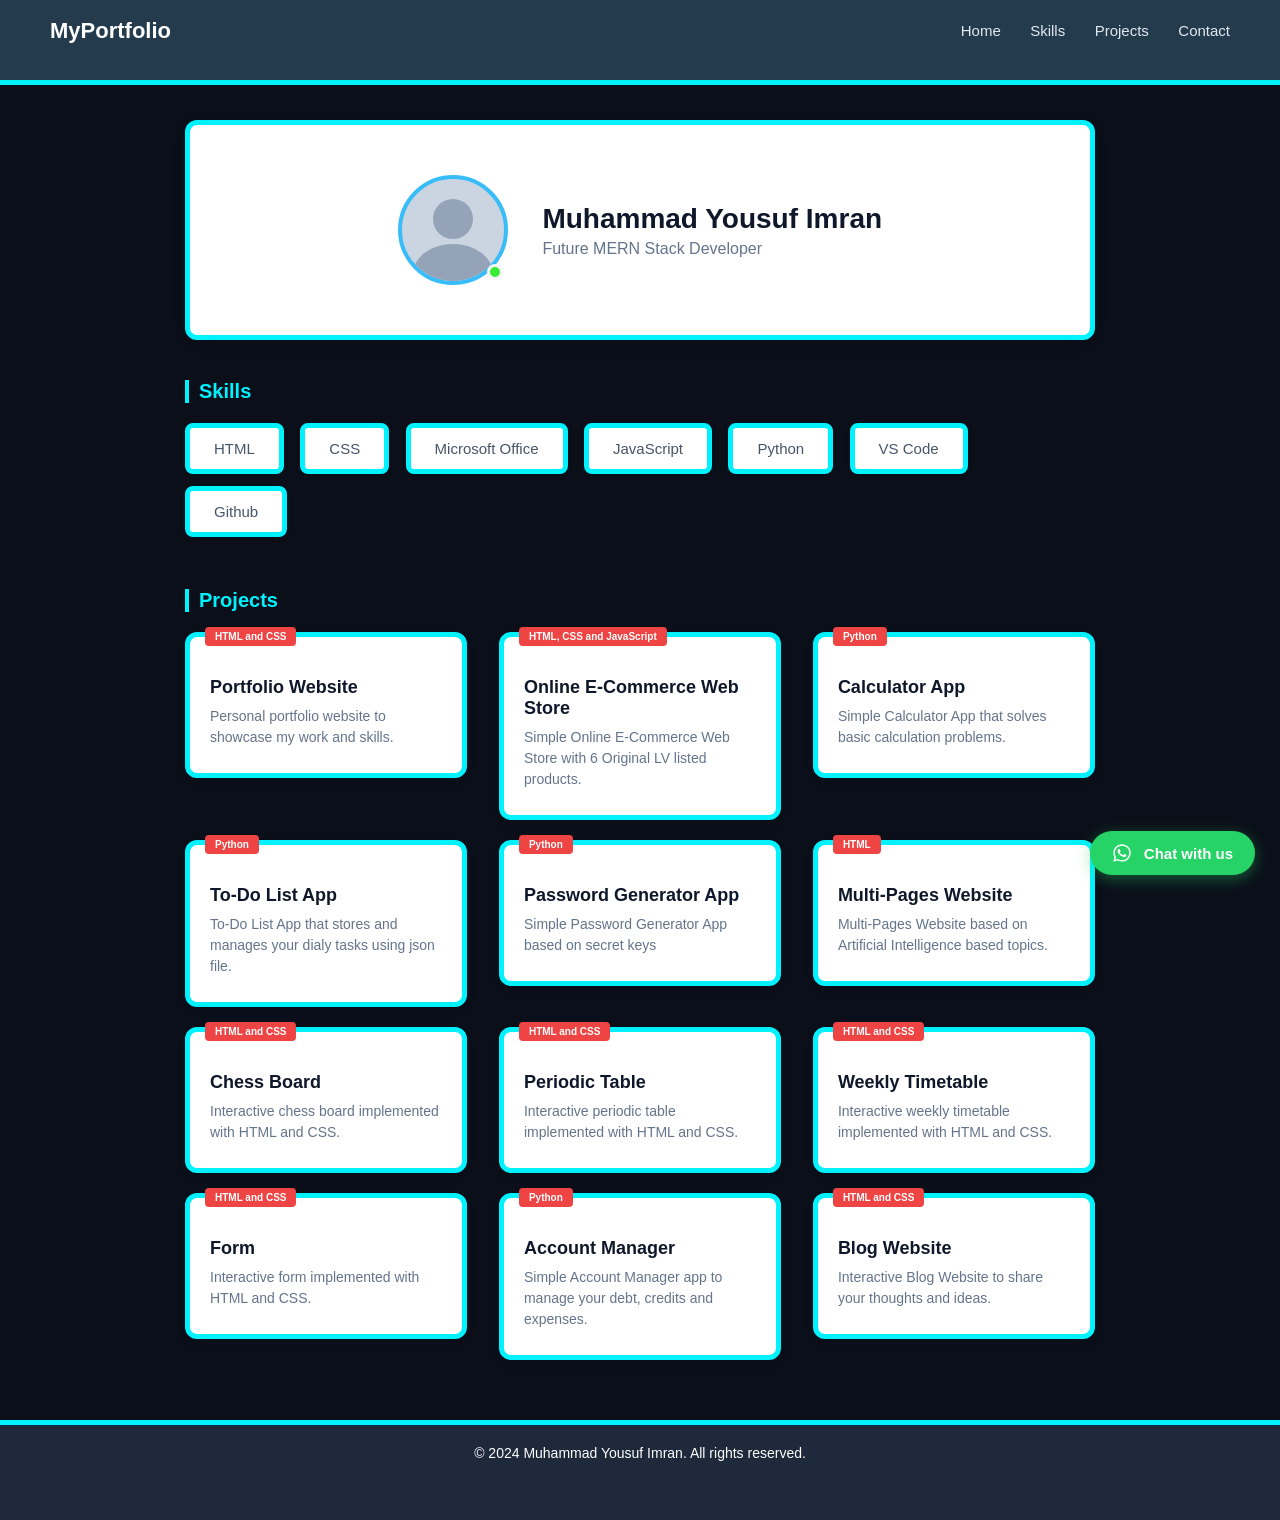
<file: index.html>
<!DOCTYPE html>
<html lang="en">

<head>
    <meta charset="UTF-8">
    <meta name="viewport" content="width=device-width, initial-scale=1.0">
    <title>My Portfolio</title>
    <link rel="stylesheet" href="style.css">
</head>

<body>


    <nav class="navbar">
        <div class="logo">MyPortfolio</div>
        <ul class="nav-links">
            <li><a href="#home">Home</a></li>
            <li><a href="#skills">Skills</a></li>
            <li><a href="#projects">Projects</a></li>
            <li><a href="#contact">Contact</a></li>
        </ul>
    </nav>


    <section class="container" id="home">
        <div class="profile-card">
            <div class="avatar-container">

                <div class="avatar-circle">
                    <div class="avatar-head"></div>
                    <div class="avatar-body"></div>
                </div>
                <div class="status-dot"></div>
            </div>
            <div class="profile-info">
                <h1>Muhammad Yousuf Imran</h1>
                <p class="tagline">Future MERN Stack Developer</p>
            </div>
        </div>
    </section>


    <section class="container section-gap" id="skills">
        <h2 class="section-title">Skills</h2>
        <div class="skills-grid">
            <span class="skill-tag">HTML</span>
            <span class="skill-tag">CSS</span>
            <span class="skill-tag">Microsoft Office</span>
            <span class="skill-tag">JavaScript</span>
            <span class="skill-tag">Python</span>
            <span class="skill-tag">VS Code</span>
            <span class="skill-tag">Github</span>
        </div>
    </section>


    <section class="container section-gap" id="projects">
        <h2 class="section-title">Projects</h2>
        <div class="projects-grid">

            <div class="project-card">
                <span class="badge badge-new">HTML and CSS</span>
                <h3>Portfolio Website</h3>
                <p>Personal portfolio website to showcase my work and skills.</p>
            </div>

            <div class="project-card">
                <span class="badge badge-new">HTML, CSS and JavaScript</span>
                <h3>Online E-Commerce Web Store</h3>
                <p>Simple Online E-Commerce Web Store with 6 Original LV listed products.</p>
            </div>

            <div class="project-card">
               <span class="badge badge-new">Python</span>
                <h3>Calculator App</h3>
                <p>Simple Calculator App that solves basic calculation problems.</p>
            </div>

            <div class="project-card">
                <span class="badge badge-new">Python</span>
                <h3>To-Do List App</h3>
                <p>To-Do List App that stores and manages your dialy tasks using json file.</p>
            </div>

            <div class="project-card">
                <span class="badge badge-new">Python</span>
                <h3>Password Generator App</h3>
                <p>Simple Password Generator App based on secret keys</p>
            </div>

            <div class="project-card">
                <span class="badge badge-new">HTML</span>
                <h3>Multi-Pages Website</h3>
                <p>Multi-Pages Website based on Artificial Intelligence based topics.</p>
            </div>

            <div class="project-card">
                <span class="badge badge-new">HTML and CSS</span>
                <h3>Chess Board</h3>
                <p>Interactive chess board implemented with HTML and CSS.</p>
            </div>

            <div class="project-card">
                <span class="badge badge-new">HTML and CSS</span>
                <h3>Periodic Table</h3>
                <p>Interactive periodic table implemented with HTML and CSS.</p>
            </div>

            <div class="project-card">
                <span class="badge badge-new">HTML and CSS</span>
                <h3>Weekly Timetable</h3>
                <p>Interactive weekly timetable implemented with HTML and CSS.</p>
            </div>

            <div class="project-card">
                <span class="badge badge-new">HTML and CSS</span>
                <h3>Form</h3>
                <p>Interactive form implemented with HTML and CSS.</p>
            </div>

            <div class="project-card">
                <span class="badge badge-new">Python</span>
                <h3>Account Manager</h3>
                <p>Simple Account Manager app to manage your debt, credits and expenses.</p>
            </div>

            <div class="project-card">
                <span class="badge badge-new">HTML and CSS</span>
                <h3>Blog Website</h3>
                <p>Interactive Blog Website to share your thoughts and ideas.</p>
            </div>
        </div>
    </section>

    <a href="https://wa.me" class="whatsapp-floating-btn" target="_blank" title="Chat on WhatsApp">
        
        <svg class="whatsapp-icon" xmlns="http://w3.org" viewBox="0 0 448 512">
            <path
                d="M380.9 97.1C339 55.1 283.2 32 223.9 32c-122.4 0-222 99.6-222 222 0 39.1 10.2 77.3 29.6 111L0 480l117.7-30.9c32.4 17.7 68.9 27 106.1 27h.1c122.3 0 224.1-99.6 224.1-222 0-59.3-25.2-115-67.1-157zm-157 341.6c-33.2 0-65.7-8.9-94-25.7l-6.7-4-69.8 18.3L72 359.2l-4.4-7c-18.5-29.4-28.2-63.3-28.2-98.2 0-101.7 82.8-184.5 184.6-184.5 49.3 0 95.6 19.2 130.4 54.1 34.8 34.9 56.2 81.2 56.1 130.5 0 101.8-84.9 184.6-186.6 184.6zm101.2-138.2c-5.5-2.8-32.8-16.2-37.9-18-5.1-1.9-8.8-2.8-12.5 2.8-3.7 5.6-14.3 18-17.6 21.8-3.2 3.7-6.5 4.2-12 1.4-32.6-16.3-54-29.1-75.5-66-5.7-9.8 5.7-9.1 16.3-30.3 1.8-3.7 .9-6.9-.5-9.7-1.4-2.8-12.5-30.1-17.1-41.2-4.5-10.8-9.1-9.3-12.5-9.5-3.2-.2-6.9-.2-10.6-.2-3.7 0-9.7 1.4-14.8 6.9-5.1 5.6-19.4 19-19.4 46.3 0 27.3 19.9 53.7 22.6 57.4 2.8 3.7 39.1 59.7 94.8 83.8 35.2 15.2 49 16.5 66.6 13.9 10.7-1.6 32.8-13.4 37.4-26.4 4.6-13 4.6-24.1 3.2-26.4-1.3-2.5-5-3.9-10.5-6.6z" />
        </svg>
        <span>Chat with us</span>
    </a>
    
    <div class="footer" id="contact">
        <p>&copy; 2024 Muhammad Yousuf Imran. All rights reserved.</p>

    </div>

</body>

</html>
</file>
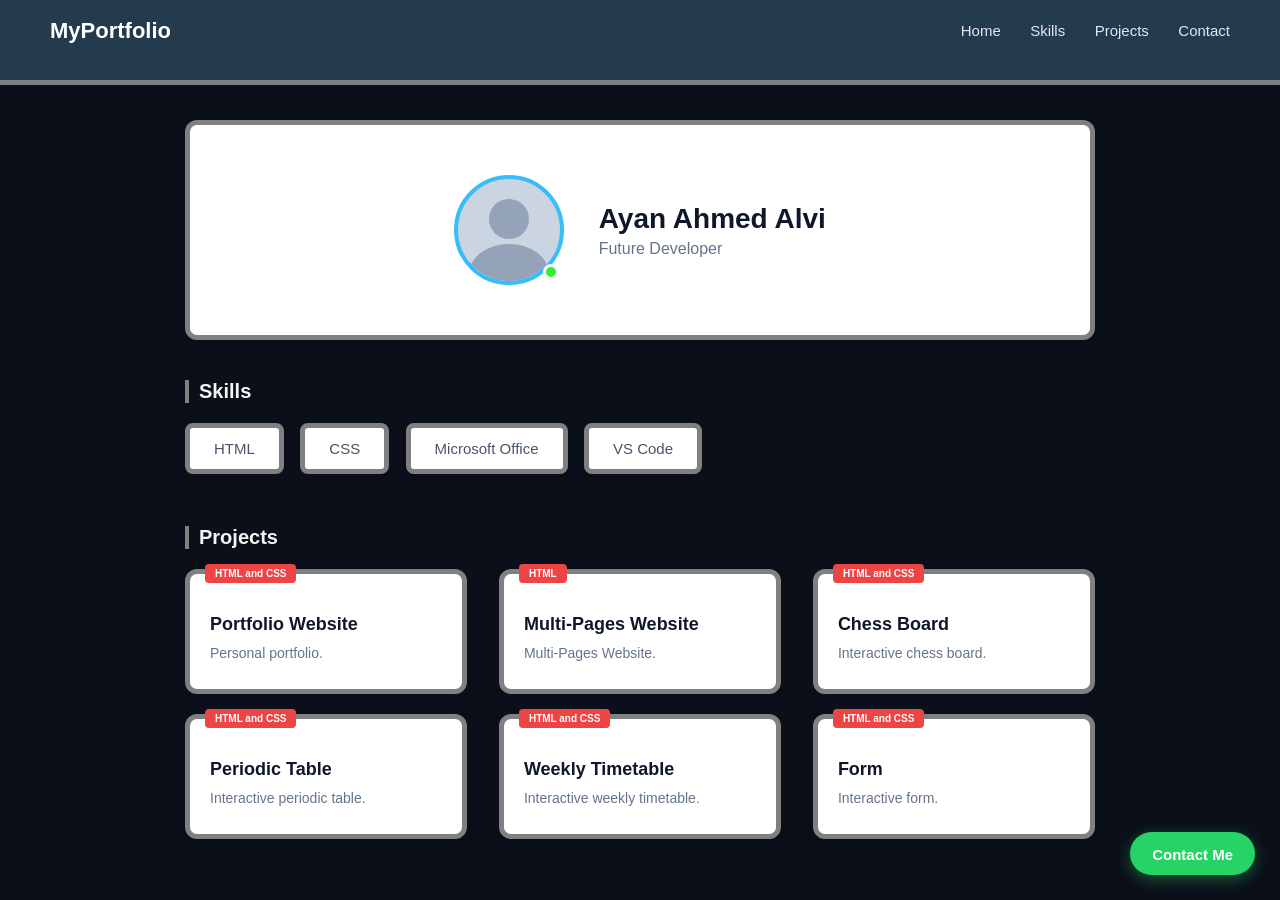
<file: Desktop/Web Developement/Assingments/Landing Page/landing Page 1/index.html>
<!DOCTYPE html>
<html lang="en">

<head>
    <meta charset="UTF-8">
    <meta name="viewport" content="width=device-width, initial-scale=1.0">
    <title>My Portfolio</title>
    <link rel="stylesheet" href="style.css">
</head>

<body>


    <nav class="navbar">
        <div class="logo">MyPortfolio</div>
        <ul class="nav-links">
            <li><a href="#home">Home</a></li>
            <li><a href="#skills">Skills</a></li>
            <li><a href="#projects">Projects</a></li>
            <li><a href="#contact">Contact</a></li>
        </ul>
    </nav>


    <section class="container" id="home">
        <div class="profile-card">
            <div class="avatar-container">

                <div class="avatar-circle">
                    <div class="avatar-head"></div>
                    <div class="avatar-body"></div>
                </div>
                <div class="status-dot"></div>
            </div>
            <div class="profile-info">
                <h1>Ayan Ahmed Alvi</h1>
                <p class="tagline">Future Developer</p>
            </div>
        </div>
    </section>


    <section class="container section-gap" id="skills">
        <h2 class="section-title">Skills</h2>
        <div class="skills-grid">
            <span class="skill-tag">HTML</span>
            <span class="skill-tag">CSS</span>
            <span class="skill-tag">Microsoft Office</span>
            
          
            <span class="skill-tag">VS Code</span>
            
        </div>
    </section>


    <section class="container section-gap" id="projects">
        <h2 class="section-title">Projects</h2>
        <div class="projects-grid">

            <div class="project-card">
                <span class="badge badge-new">HTML and CSS</span>
                <h3>Portfolio Website</h3>
                <p>Personal portfolio.</p>
            </div>

            

            
            

            

            <div class="project-card">
                <span class="badge badge-new">HTML</span>
                <h3>Multi-Pages Website</h3>
                <p>Multi-Pages Website.</p>
            </div>

            <div class="project-card">
                <span class="badge badge-new">HTML and CSS</span>
                <h3>Chess Board</h3>
                <p>Interactive chess board.</p>
            </div>

            <div class="project-card">
                <span class="badge badge-new">HTML and CSS</span>
                <h3>Periodic Table</h3>
                <p>Interactive periodic table.</p>
            </div>

            <div class="project-card">
                <span class="badge badge-new">HTML and CSS</span>
                <h3>Weekly Timetable</h3>
                <p>Interactive weekly timetable.</p>
            </div>

            <div class="project-card">
                <span class="badge badge-new">HTML and CSS</span>
                <h3>Form</h3>
                <p>Interactive form.</p>
            </div>

            

            
        </div>
    </section>

    <a href="" class="whatsapp-floating-btn" target="_blank" title="Chat on WhatsApp">
        
        
        <span>Contact Me</span>
    </a>
    
    
</body>

</html>
</file>
<file: style.css>
* {
    margin: 0;
    padding: 0;
    box-sizing: border-box;
    font-family: Arial, sans-serif;
    
}

body {
    background-color: #0b0f19;
    color: #333;
    padding-bottom: 0px;
    
}


.container {
    max-width: 950px;
    margin: 0 auto;
    padding: 0 20px;
    
}

.section-gap {
    margin-top: 40px;
}


.navbar {
    position: fixed;
    top: 0;
    left: 0;
    width: 100%;
    background-color: #243b4d; 
    padding: 18px 50px;
    z-index: 1000;
    text-align: justify; 
    
    border-bottom: 5px solid #00f2fe;
}


.navbar::after {
    content: '';
    display: inline-block;
    width: 100%;
}

.logo {
    display: inline-block;
    vertical-align: middle;
    color: #ffffff;
    font-size: 22px;
    font-weight: bold;
    
}

.nav-links {
    display: inline-block;
    vertical-align: middle;
    list-style: none;
    text-align: right;
}

.nav-links li {
    display: inline-block; 
    margin-left: 25px;
    
}

.nav-links a {
    text-decoration: none;
    color: #e2e8f0;
    font-size: 15px;
    transition: color 0.2s;
}

.nav-links a:hover {
    color: #ffffff;
}


.profile-card {
    display: block;
    background-color: #ffffff;
    border-radius: 12px;
    margin-top: 120px; 
    padding: 50px;
    text-align: center;
    box-shadow: 0 4px 15px rgba(0, 0, 0, 0.05);
    border: 5px solid #00f2fe;
}

.avatar-container {
    position: relative; 
    display: inline-block;
    vertical-align: middle;
}


.avatar-circle {
    width: 110px;
    height: 110px;
    background-color: #cbd5e1;
    border: 4px solid #38bdf8;
    border-radius: 50%;
    overflow: hidden;
    position: relative;
}

.avatar-head {
    width: 40px;
    height: 40px;
    background-color: #94a3b8;
    border-radius: 50%;
    margin: 20px auto 0 auto;
}

.avatar-body {
    width: 80px;
    height: 60px;
    background-color: #94a3b8;
    border-radius: 50%;
    margin: 5px auto 0 auto;
}


.status-dot {
    position: absolute;
    bottom: 5px;
    right: 5px;
    width: 16px;
    height: 16px;
    background-color: rgb(56, 236, 56);
    border: 3px solid whitesmoke;
    border-radius: 50%;
}

.profile-info {
    display: inline-block;
    vertical-align: middle;
    text-align: left;
    margin-left: 30px;
}

.profile-info h1 {
    font-size: 28px;
    color: #0f172a;
}

.tagline {
    color: #64748b;
    font-size: 16px;
    margin-top: 5px;
}


.section-title {
    font-size: 20px;
    color: #00f2fe;
    margin-bottom: 20px;
    border-left: 4px solid #00f2fe; 
    padding-left: 10px;
}


.skills-grid {
    display: block;
}

.skill-tag {
    display: inline-block;
    background-color: #ffffff;
    color: #475569;
    padding: 12px 24px;
    margin-right: 12px;
    margin-bottom: 12px;
    border-radius: 8px;
    font-size: 15px;
    font-weight: 500;
    box-shadow: 0 2px 6px rgba(0,0,0,0.04);
    border: 5px solid #00f2fe;
}

.skill-tag:hover {
    box-shadow: 0 6px 20px rgba(0, 0, 0, 0.08);
    transform: translateY(20px);
    transition: all 0.1s ease;
}

.projects-grid {
    display: block;
    font-size: 0; 
}

.project-card {
    position: relative; 
    display: inline-block;
    width: 31%; 
    background-color: #ffffff;
    margin-right: 3.5%; 
    margin-bottom: 20px;
    padding: 25px 20px;
    border-radius: 12px;
    box-shadow: 0 4px 12px rgba(0, 0, 0, 0.04);
    vertical-align: top; 
    font-size: 16px; 
    border: 5px solid #00f2fe;
}

.project-card:hover {

    box-shadow: 0 6px 20px rgba(0, 0, 0, 0.08);
    transform: translateY(20px);
    transition: all 0.1s ease;
}

.projects-grid .project-card:nth-child(3n) {
    margin-right: 0;
}

.project-card h3 {
    font-size: 18px;
    color: #0f172a;
    margin-top: 15px;
    margin-bottom: 8px;
}

.project-card p {
    font-size: 14px;
    color: #64748b;
    line-height: 1.5;
}



.badge {
    position: absolute;
    top: -10px;
    left: 15px;
    padding: 4px 10px;
    color: #ffffff;
    font-size: 10px;
    font-weight: bold;
    border-radius: 4px;
}

.badge-new {
    background-color: #ef4444; 
}

.badge-top {
    background-color: #f97316; 
}



.whatsapp-floating-btn {
    position: fixed; 
    bottom: 25px;
    right: 25px;
    background-color: #25d366; 
    color: #ffffff;
    text-decoration: none;
    padding: 12px 22px;
    border-radius: 30px;
    font-size: 15px;
    font-weight: bold;
    box-shadow: 0 4px 15px rgba(37, 211, 102, 0.4);
    z-index: 2000; 
    transition: transform 0.2s, background-color 0.2s;
    margin-bottom: 0;
}


.whatsapp-floating-btn:hover {
    background-color: #1ebd56;
    transform: scale(1.05); 
}


.whatsapp-icon {
    display: inline-block; 
    vertical-align: middle;
    width: 20px;
    height: 20px;
    fill: #ffffff; 
    margin-right: 8px; 
}

.whatsapp-floating-btn span {
    display: inline-block;
    vertical-align: middle;
}

.footer {
    text-align: center;
    margin-top: 40px;
    padding: 20px;
    background-color: #1e293b;
    color: #ffffff;
    font-size: 14px;
    height: 100px;
    margin-bottom: 0;
    border-top: 5px solid #00f2fe;

}
</file>
<file: Desktop/Web Developement/Assingments/Landing Page/landing Page 1/style.css>
* {
    margin: 0;
    padding: 0;
    box-sizing: border-box;
    font-family: Arial, sans-serif;
    
}

body {
    background-color: #0b0f19;
    color: #333;
    padding-bottom: 0px;
    
}


.container {
    max-width: 950px;
    margin: 0 auto;
    padding: 0 20px;
    
}

.section-gap {
    margin-top: 40px;
}


.navbar {
    position: fixed;
    top: 0;
    left: 0;
    width: 100%;
    background-color: #243b4d; 
    padding: 18px 50px;
    z-index: 1000;
    text-align: justify; 
    
    border-bottom: 5px solid grey;
}


.navbar::after {
    content: '';
    display: inline-block;
    width: 100%;
}

.logo {
    display: inline-block;
    vertical-align: middle;
    color: #ffffff;
    font-size: 22px;
    font-weight: bold;
    
}

.nav-links {
    display: inline-block;
    vertical-align: middle;
    list-style: none;
    text-align: right;
}

.nav-links li {
    display: inline-block; 
    margin-left: 25px;
    
}

.nav-links a {
    text-decoration: none;
    color: #e2e8f0;
    font-size: 15px;
    transition: color 0.2s;
}

.nav-links a:hover {
    color: #ffffff;
}


.profile-card {
    display: block;
    background-color: #ffffff;
    border-radius: 12px;
    margin-top: 120px; 
    padding: 50px;
    text-align: center;
    box-shadow: 0 4px 15px rgba(0, 0, 0, 0.05);
    border: 5px solid grey;
}

.avatar-container {
    position: relative; 
    display: inline-block;
    vertical-align: middle;
}


.avatar-circle {
    width: 110px;
    height: 110px;
    background-color: #cbd5e1;
    border: 4px solid #38bdf8;
    border-radius: 50%;
    overflow: hidden;
    position: relative;
}

.avatar-head {
    width: 40px;
    height: 40px;
    background-color: #94a3b8;
    border-radius: 50%;
    margin: 20px auto 0 auto;
}

.avatar-body {
    width: 80px;
    height: 60px;
    background-color: #94a3b8;
    border-radius: 50%;
    margin: 5px auto 0 auto;
}


.status-dot {
    position: absolute;
    bottom: 5px;
    right: 5px;
    width: 16px;
    height: 16px;
    background-color: rgb(56, 236, 56);
    border: 3px solid whitesmoke;
    border-radius: 50%;
}

.profile-info {
    display: inline-block;
    vertical-align: middle;
    text-align: left;
    margin-left: 30px;
}

.profile-info h1 {
    font-size: 28px;
    color: #0f172a;
}

.tagline {
    color: #64748b;
    font-size: 16px;
    margin-top: 5px;
}


.section-title {
    font-size: 20px;
    color: whitesmoke;
    margin-bottom: 20px;
    border-left: 4px solid grey; 
    padding-left: 10px;
}


.skills-grid {
    display: block;
}

.skill-tag {
    display: inline-block;
    background-color: #ffffff;
    color: #475569;
    padding: 12px 24px;
    margin-right: 12px;
    margin-bottom: 12px;
    border-radius: 8px;
    font-size: 15px;
    font-weight: 500;
    box-shadow: 0 2px 6px rgba(0,0,0,0.04);
    border: 5px solid grey;
}

.skill-tag:hover {
    box-shadow: 0 6px 20px rgba(0, 0, 0, 0.08);
    transform: translateY(20px);
    transition: all 0.1s ease;
}

.projects-grid {
    display: block;
    font-size: 0; 
}

.project-card {
    position: relative; 
    display: inline-block;
    width: 31%; 
    background-color: #ffffff;
    margin-right: 3.5%; 
    margin-bottom: 20px;
    padding: 25px 20px;
    border-radius: 12px;
    box-shadow: 0 4px 12px rgba(0, 0, 0, 0.04);
    vertical-align: top; 
    font-size: 16px; 
    border: 5px solid grey;
}

.project-card:hover {

    box-shadow: 0 6px 20px rgba(0, 0, 0, 0.08);
    transform: translateY(20px);
    transition: all 0.1s ease;
}

.projects-grid .project-card:nth-child(3n) {
    margin-right: 0;
}

.project-card h3 {
    font-size: 18px;
    color: #0f172a;
    margin-top: 15px;
    margin-bottom: 8px;
}

.project-card p {
    font-size: 14px;
    color: #64748b;
    line-height: 1.5;
}



.badge {
    position: absolute;
    top: -10px;
    left: 15px;
    padding: 4px 10px;
    color: #ffffff;
    font-size: 10px;
    font-weight: bold;
    border-radius: 4px;
}

.badge-new {
    background-color: #ef4444; 
}

.badge-top {
    background-color: #f97316; 
}



.whatsapp-floating-btn {
    position: fixed; 
    bottom: 25px;
    right: 25px;
    background-color: #25d366; 
    color: #ffffff;
    text-decoration: none;
    padding: 12px 22px;
    border-radius: 30px;
    font-size: 15px;
    font-weight: bold;
    box-shadow: 0 4px 15px rgba(37, 211, 102, 0.4);
    z-index: 2000; 
    transition: transform 0.2s, background-color 0.2s;
    margin-bottom: 0;
}


.whatsapp-floating-btn:hover {
    background-color: #1ebd56;
    transform: scale(1.05); 
}


.whatsapp-icon {
    display: inline-block; 
    vertical-align: middle;
    width: 20px;
    height: 20px;
    fill: #ffffff; 
    margin-right: 8px; 
}

.whatsapp-floating-btn span {
    display: inline-block;
    vertical-align: middle;
}
</file>
